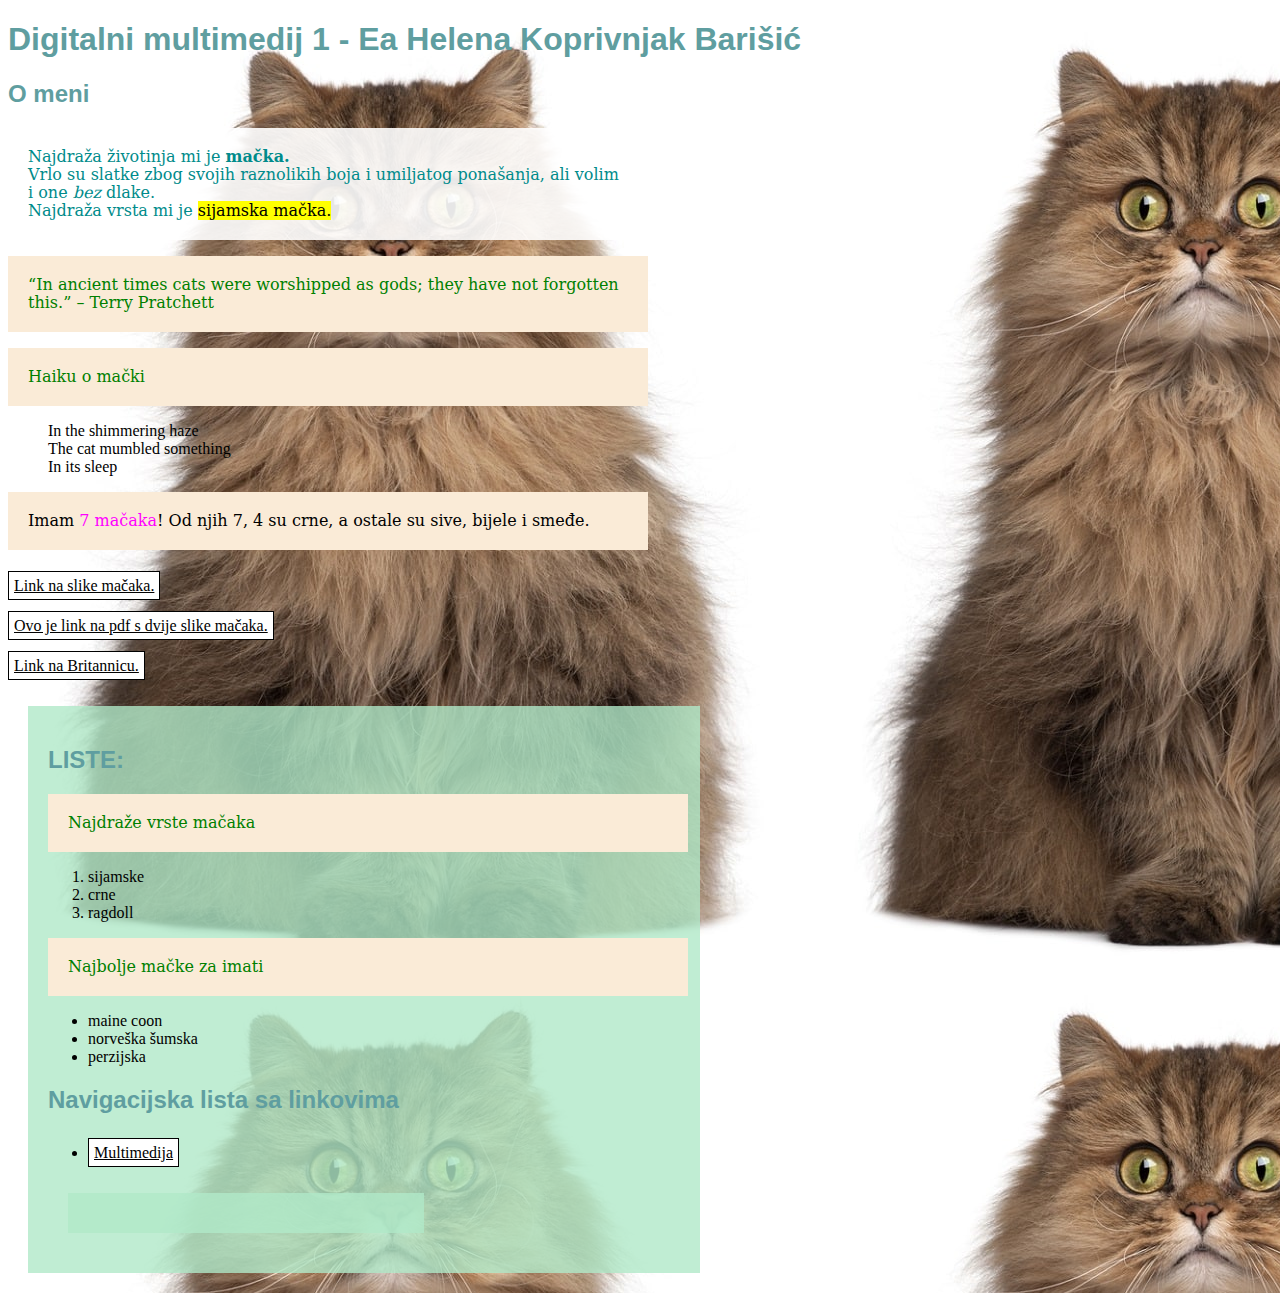
<file: index.html>
<!DOCTYPE html>
<html>
<head>
	<title>Ea Helena Koprivnjak Barišić</title>
		<link rel="stylesheet" href="stil.css">
</head>
<body class="pozadina">
	<h1>Digitalni multimedij 1 - Ea Helena Koprivnjak Barišić</h1>
	<h2>O meni</h2>
	<p class="paragraf_2"> Najdraža životinja mi je <b>mačka.</b> <br>
	Vrlo su slatke zbog svojih raznolikih boja i umiljatog ponašanja, ali volim i one <i>bez</i> dlake.<br>
	Najdraža vrsta mi je <mark> sijamska mačka.</mark> 
	<p><q>In ancient times cats were worshipped as gods; they have not forgotten this.</q> – Terry Pratchett</p>
	<p>Haiku o mački</p>
		<blockquote>
		In the shimmering haze<br>
		The cat mumbled something<br>
		In its sleep</blockquote>
	<p style="color:black;"> Imam <span> 7 mačaka</span>! Od njih 7, 4 su crne, a ostale su sive, bijele i smeđe.</p>
	<a href="vjezba10.html">Link na slike mačaka. </a> <br>
	<a href="Dokument1/mace.pdf">Ovo je link na pdf s dvije slike mačaka.</a><br>
	<a href="https://www.britannica.com/animal/cat"> Link na Britannicu. </a> <br>
	<div class="novi_blok">
	<h2>LISTE:</h2>
	<p>Najdraže vrste mačaka</p>
	<ol>
		<li>sijamske</li>
		<li>crne</li>
		<li>ragdoll</li>
	</ol>
	<p>Najbolje mačke za imati</p>
	<ul>
		<li>maine coon</li>
		<li>norveška šumska</li>
		<li>perzijska</li>
	</ul>
	
	<h2>Navigacijska lista sa linkovima</h2>
	<nav>
		<ul>
			<li><a href="vjezba10(2).html">Multimedija</a></li>
		</ul>
	</nav>
	
<div class="novi_blok">
	
</body>
</html>
</file>
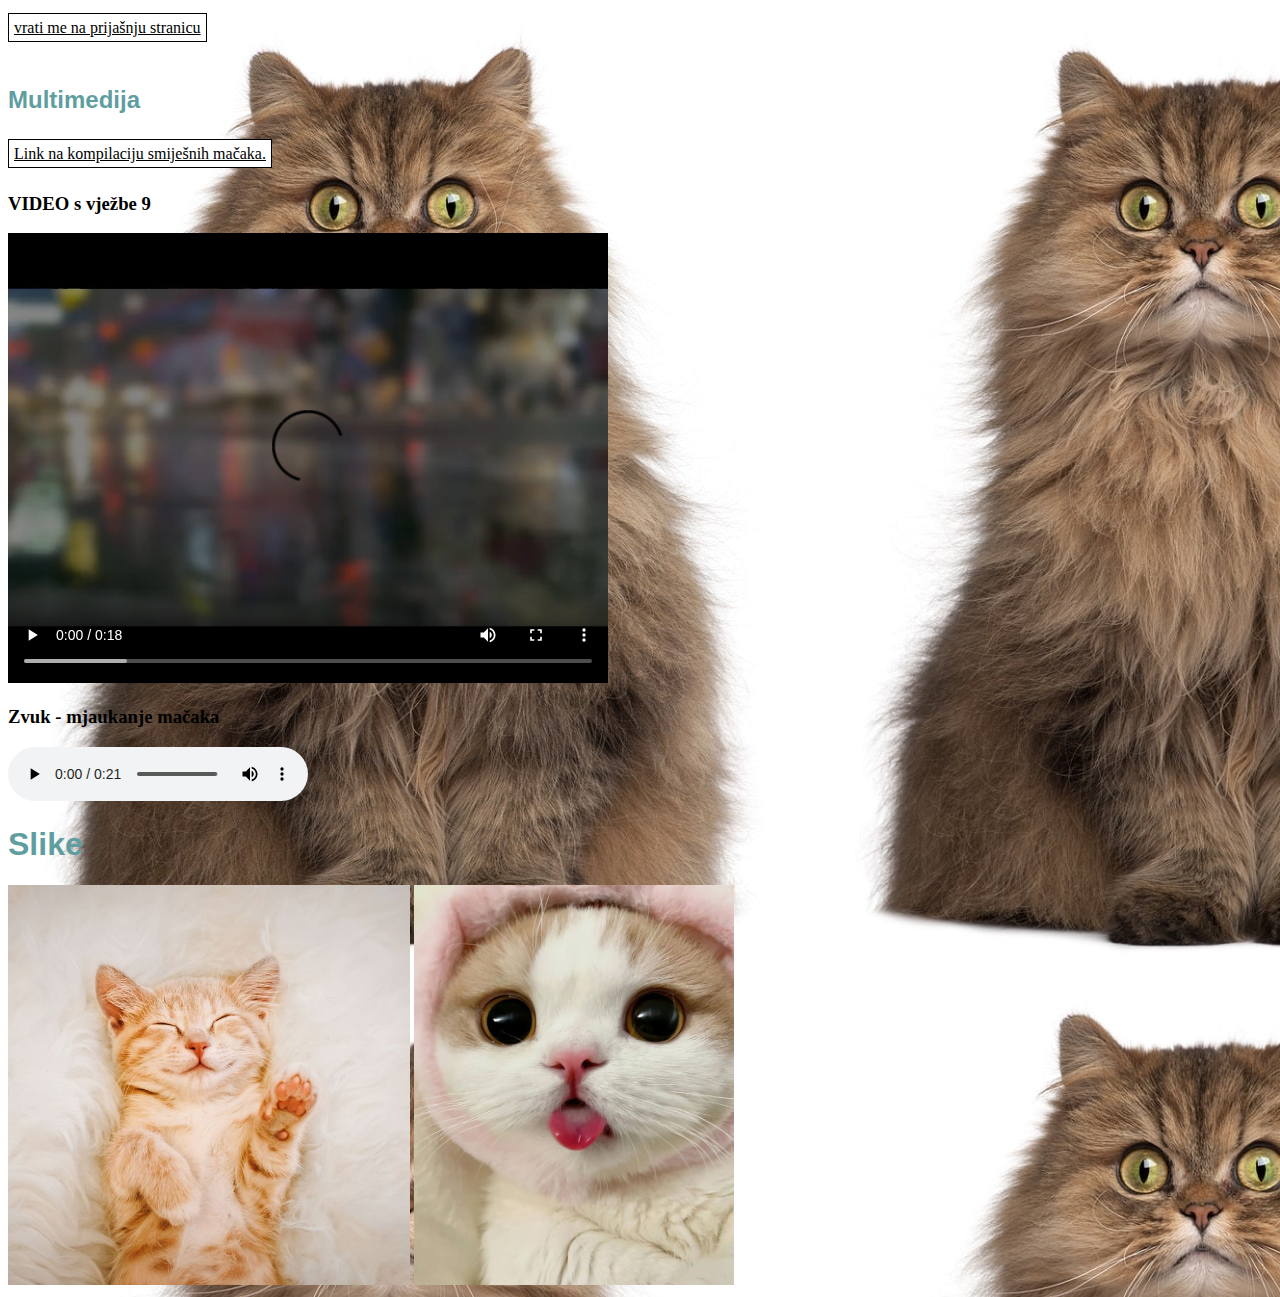
<file: vjezba10(2).html>
<!DOCTYPE html>
<html>
<head>
	<title>vjezba10(2)</title>
		<link rel="stylesheet" href="stil.css">
</head>
	<a href="index.html">vrati me na prijašnju stranicu</a><div>
<body class="pozadina"> <br>
	<h2>Multimedija</h2>
	<a href="https://www.youtube.com/watch?v=DHfRfU3XUEo"> Link na kompilaciju smiješnih mačaka. </a> <br>
<h3>VIDEO s vježbe 9</h3>
<video width="600" height="" controls>
	<source src="Dokument1/Ea_Helena_Koprivnjak_Barisic_vjezba9(2).mp4" type="video/mp4"/>
</video>
<h3>Zvuk - mjaukanje mačaka</h3>
<audio controls>
	<source src="Dokument1/Kittens Meowing Sound Effects.mp3" type="audio/mp3"/>
</audio>
<h1>Slike</h1>
	<img src="Dokument1/mica2.jpg"/>
	<img src="Dokument1/mica1.jpg"/>
</body>
</html>
</file>
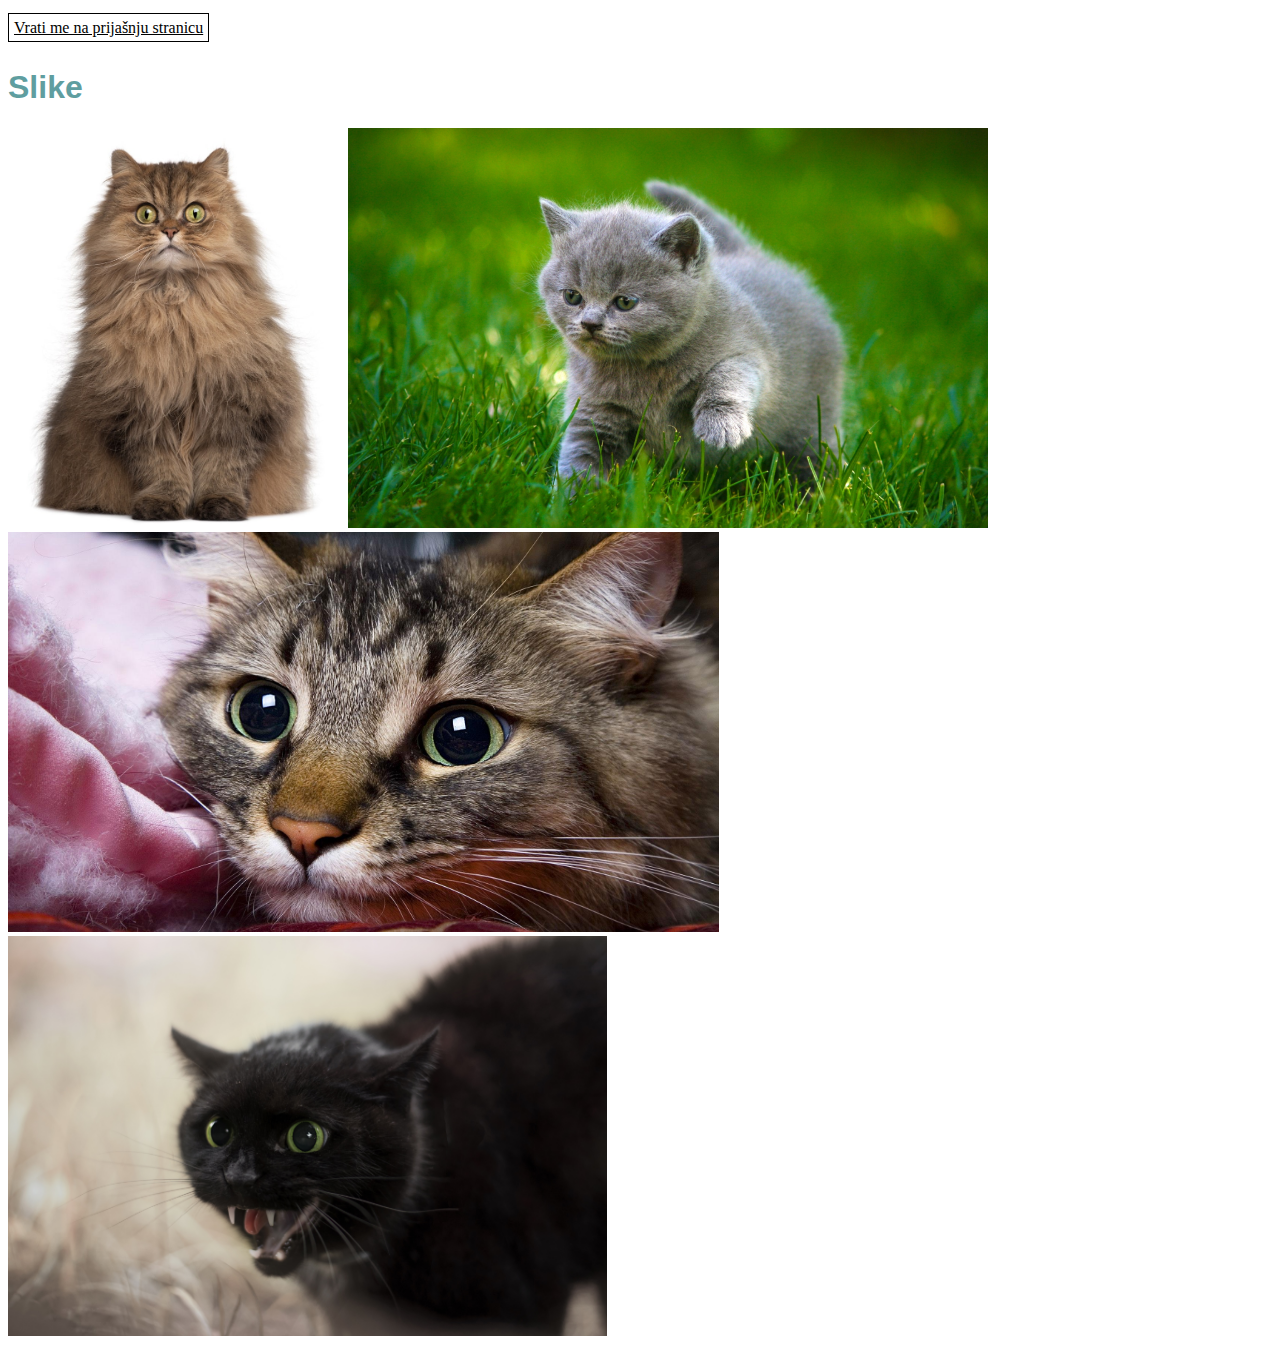
<file: vjezba10.html>
<!DOCTYPE html>
<html>
<head>
	<title>vjezba10</title>
		<link rel="stylesheet" href="stil.css">
</head>
<body>
	<a href="index.html">Vrati me na prijašnju stranicu</a>
	<h1>Slike</h1>
	<img src="Dokument1/mic (1).jpg"/>
	<img src="Dokument1/mic (2).jpg"/>
	<img src="Dokument1/mic (3).jpg"/>
	<img src="Dokument1/mic (4).jpg"/>
</body>
</html>
</file>
<file: stil.css>
@charset "utf-8";
/* CSS Document */
p {
	color: green;
	font-family: Constantia, "Lucida Bright", "DejaVu Serif", "Georgia", "serif";
	font-size: 16px;
	line-height: 18px;
	width: 600px;
	background-color: antiquewhite;
	padding: 20px;
}
.paragraf_2 {color:darkcyan; background-color:rgba(255,255,255,0.9)}
.novi_blok{
	background-color:rgba(176,233,200,0.8);
	padding:20px;
	margin:20px;
	width:50%;
}
h1, h2{
	font-family: Gotham, "Helvetica Neue", Helvetica, Arial, "sans-serif";
	color: cadetblue; 
}

span{color: rgb(255, 0, 255);}

.pozadina{
	background-image: url("Dokument1/mic (1).jpg");
}
.drugapozadina{
	background-color:darkgray;
}

a:link {
	color: black;
	background-color: white;
	padding: 5px;
	line-height: 40px;
	border:1px solid #000000;
	
}
a:hover {
	background-color: darkgray;
}

img {
	height:400px;
}
</file>
